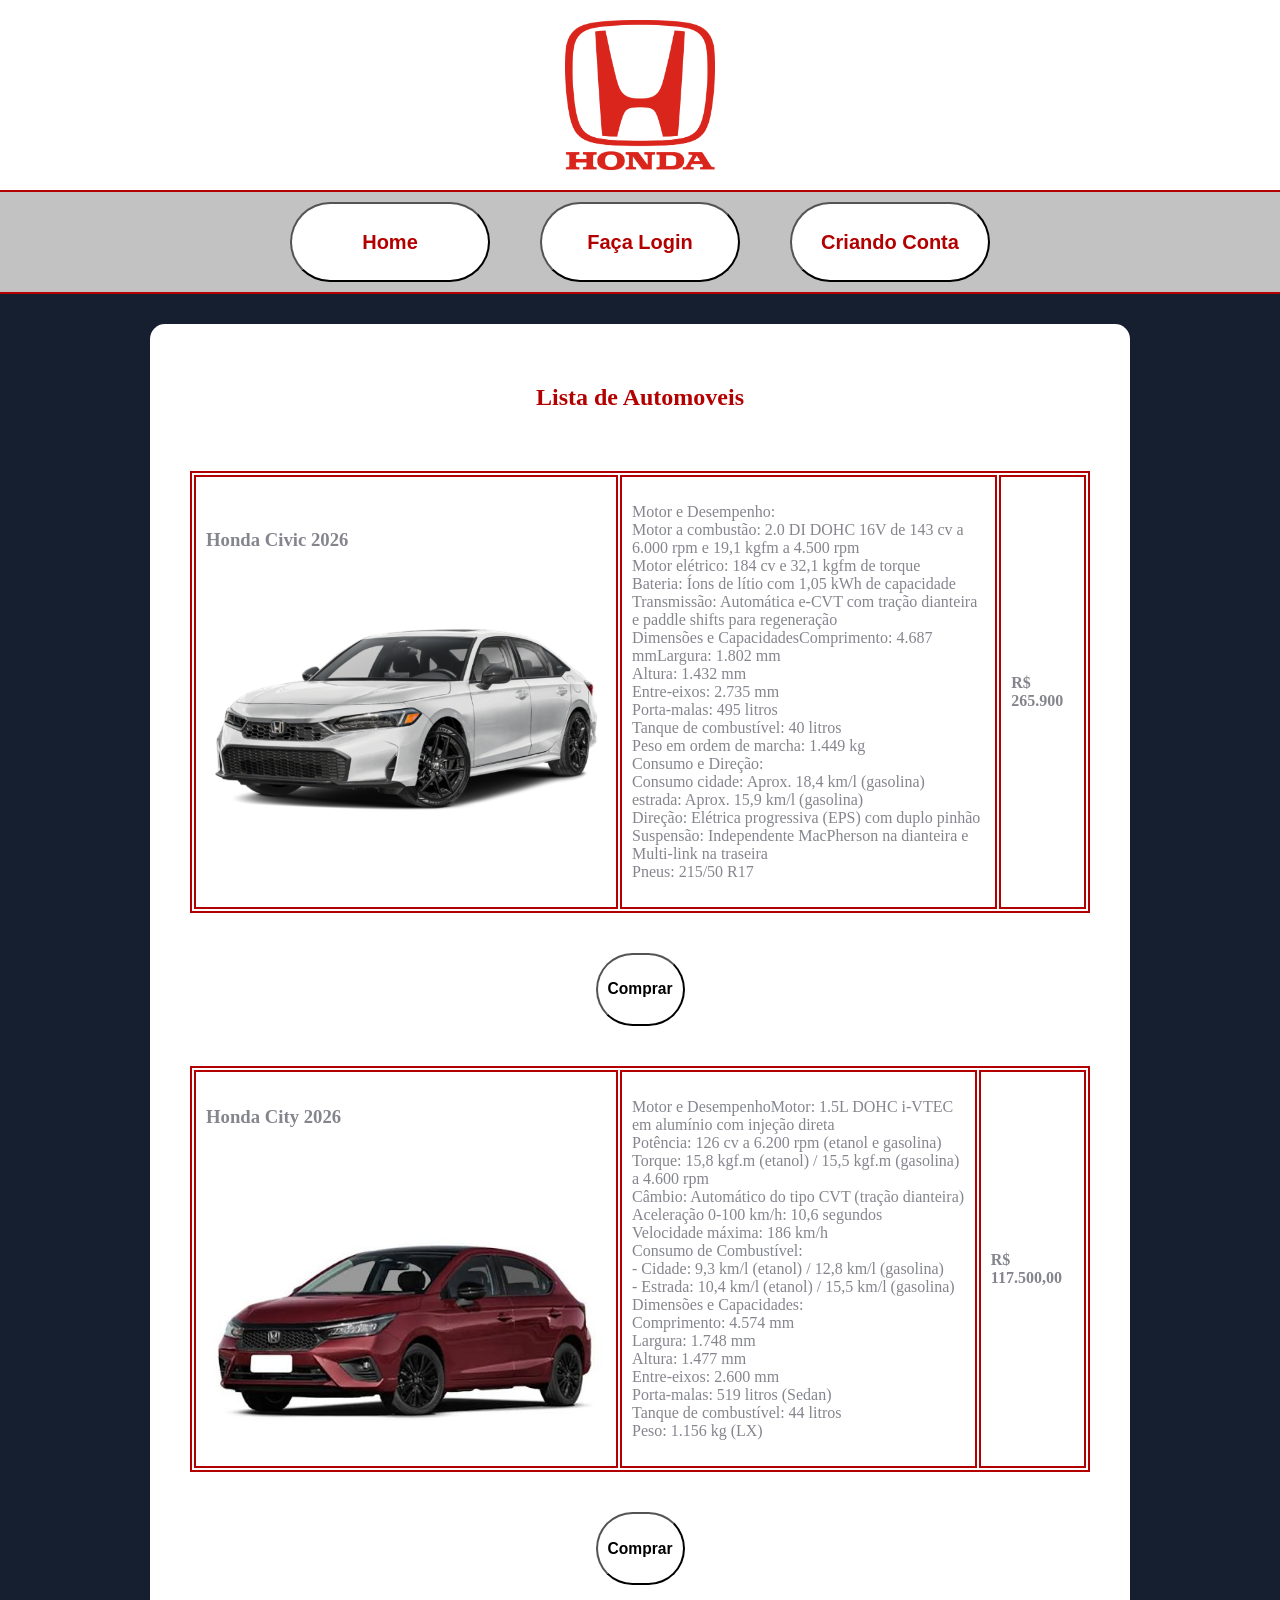
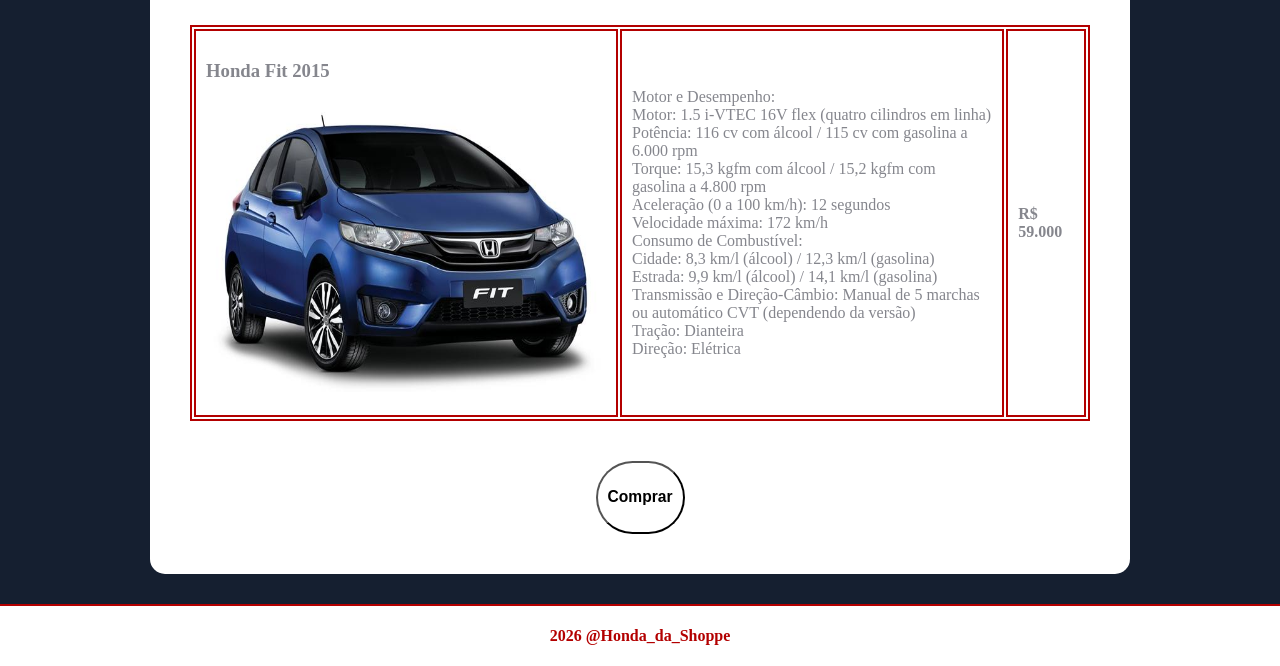
<file: index.html>
<!DOCTYPE html>
<html lang="PT-BR">

<head>
    <meta charset="UTF-8">
    <meta name="viewport" content="width=device-width, initial-scale=1.0">
    <title>Document</title>
    <link rel="stylesheet" href="index.css">
    <link rel="stylesheet" href="global.css">
</head>

<body>
    <header>
        <a class="logo" href="index.html">
            <img class="logoHonda" src="assets/Honda.svg.png" alt="Honda_Logo">
        </a>
        <h1>
            Automobilistica Honda
        </h1>
        <div class="divNav">
            <a class="navId" href="index.html">
                <button class="botaoNav">
                    <h2>Home</h2>
                </button>
            </a>
            <a class="navId" href="pages/login/login.html">
                <button class="botaoNav">
                    <h2>Faça Login</h2>
                </button>
            </a>
            <a class="navId" href="pages/cadastro/cadastro.html">
                <button class="botaoNav">
                    <h2>Criando Conta</h2>
                </button>
            </a>
        </div>
    </header>
    <main>
        <article>
            <h2>
                Lista de Automoveis
            </h2>
            <table>
                <tbody>
                    <tr>
                        <td>
                            <h3>
                                Honda Civic 2026
                            </h3>
                            <img class="carro" src="assets/cc_2026HOC071979786_01_640_WX.png" alt="Honda Civic 2026">
                        </td>
                        <td>
                            <p>
                                Motor e Desempenho: <br>
                                Motor a combustão: 2.0 DI DOHC 16V de 143 cv a 6.000 rpm e 19,1 kgfm a
                                4.500
                                rpm <br>
                                Motor elétrico: 184 cv e 32,1 kgfm de torque <br>
                                Bateria: Íons de lítio com 1,05 kWh de
                                capacidade <br>
                                Transmissão: Automática e-CVT com tração dianteira e paddle shifts para
                                regeneração <br>Dimensões e CapacidadesComprimento: 4.687 mmLargura: 1.802 mm
                                <br>Altura: 1.432
                                mm <br>Entre-eixos: 2.735 mm <br>Porta-malas: 495 litros <br>Tanque de combustível: 40
                                litros <br>Peso em
                                ordem de marcha: 1.449 kg <br>Consumo e Direção: <br>Consumo cidade: Aprox. 18,4 km/l
                                (gasolina) <br> estrada: Aprox. 15,9 km/l (gasolina) <br>Direção: Elétrica progressiva
                                (EPS) com duplo pinhão <br>Suspensão: Independente MacPherson na dianteira e Multi-link
                                na
                                traseira <br>Pneus: 215/50 R17
                            </p>
                        </td>
                        <td>
                            <p>
                            <h4>
                                R$ 265.900
                            </h4>
                            </p>
                        </td>
                    </tr>
                </tbody>
            </table>
            <a href="">
                <button>
                    <h3>
                        Comprar
                    </h3>
                </button>
            </a>
            <table>
                <tbody>
                    <tr>
                        <td>
                            <h3>
                                Honda City 2026
                            </h3>
                            <img class="carro" src="assets/images.jpg" alt="Honda City 2026">
                        </td>
                        <td>
                            <p>
                                Motor e DesempenhoMotor: 1.5L DOHC i-VTEC em alumínio com injeção direta <br>
                                Potência: 126 cv a 6.200 rpm (etanol e gasolina) <br>
                                Torque: 15,8 kgf.m (etanol) / 15,5 kgf.m (gasolina) a 4.600 rpm <br>
                                Câmbio: Automático do tipo CVT (tração dianteira) <br>
                                Aceleração 0-100 km/h: 10,6 segundos <br>
                                Velocidade máxima: 186 km/h <br>
                                Consumo de Combustível: <br> - Cidade: 9,3 km/l (etanol) / 12,8 km/l (gasolina) <br> -
                                Estrada:
                                10,4 km/l (etanol) / 15,5 km/l (gasolina) <br>
                                Dimensões e Capacidades: <br>
                                Comprimento: 4.574 mm <br>
                                Largura: 1.748 mm <br>
                                Altura: 1.477 mm <br>
                                Entre-eixos: 2.600 mm <br>
                                Porta-malas: 519 litros (Sedan) <br>
                                Tanque de combustível: 44 litros <br>
                                Peso: 1.156 kg (LX)
                            </p>
                        </td>
                        <td>
                            <p>
                            <h4>
                                R$ 117.500,00
                            </h4>
                            </p>
                        </td>
                    </tr>
                </tbody>
            </table>
            <a href="">
                <button>
                    <h3>
                        Comprar
                    </h3>
                </button>
            </a>
            <table>
                <tbody>
                    <tr>
                        <td>
                            <h3>
                                Honda Fit 2015
                            </h3>
                            <img class="carro" src="assets/20140408_160525_novo-honda-fit-2015.jpg"
                                alt="honda fit 2015">
                        </td>
                        <td>
                            <p>
                                Motor e Desempenho: <br>
                                Motor: 1.5 i-VTEC 16V flex (quatro cilindros em linha) <br>
                                Potência: 116 cv com álcool / 115 cv com gasolina a 6.000 rpm <br>
                                Torque: 15,3 kgfm com álcool / 15,2 kgfm com gasolina a 4.800 rpm <br>
                                Aceleração (0 a 100 km/h): 12 segundos <br>
                                Velocidade máxima: 172 km/h <br>
                                Consumo de Combustível: <br>
                                Cidade: 8,3 km/l (álcool) / 12,3 km/l (gasolina) <br>
                                Estrada: 9,9 km/l (álcool) / 14,1 km/l (gasolina) <br>
                                Transmissão e Direção-Câmbio: Manual de 5 marchas ou automático CVT (dependendo da
                                versão) <br>
                                Tração: Dianteira <br>
                                Direção: Elétrica
                            </p>
                        </td>
                        <td>
                            <p>
                            <h4>
                                R$ 59.000
                            </h4>
                            </p>
                        </td>
                    </tr>
                </tbody>
            </table>
            <a href="">
                <button>
                    <h3>
                        Comprar
                    </h3>
                </button>
            </a>
        </article>
    </main>
    <footer>
        <h4>
            2026 @Honda_da_Shoppe
        </h4>
    </footer>
</body>

</html>
</file>
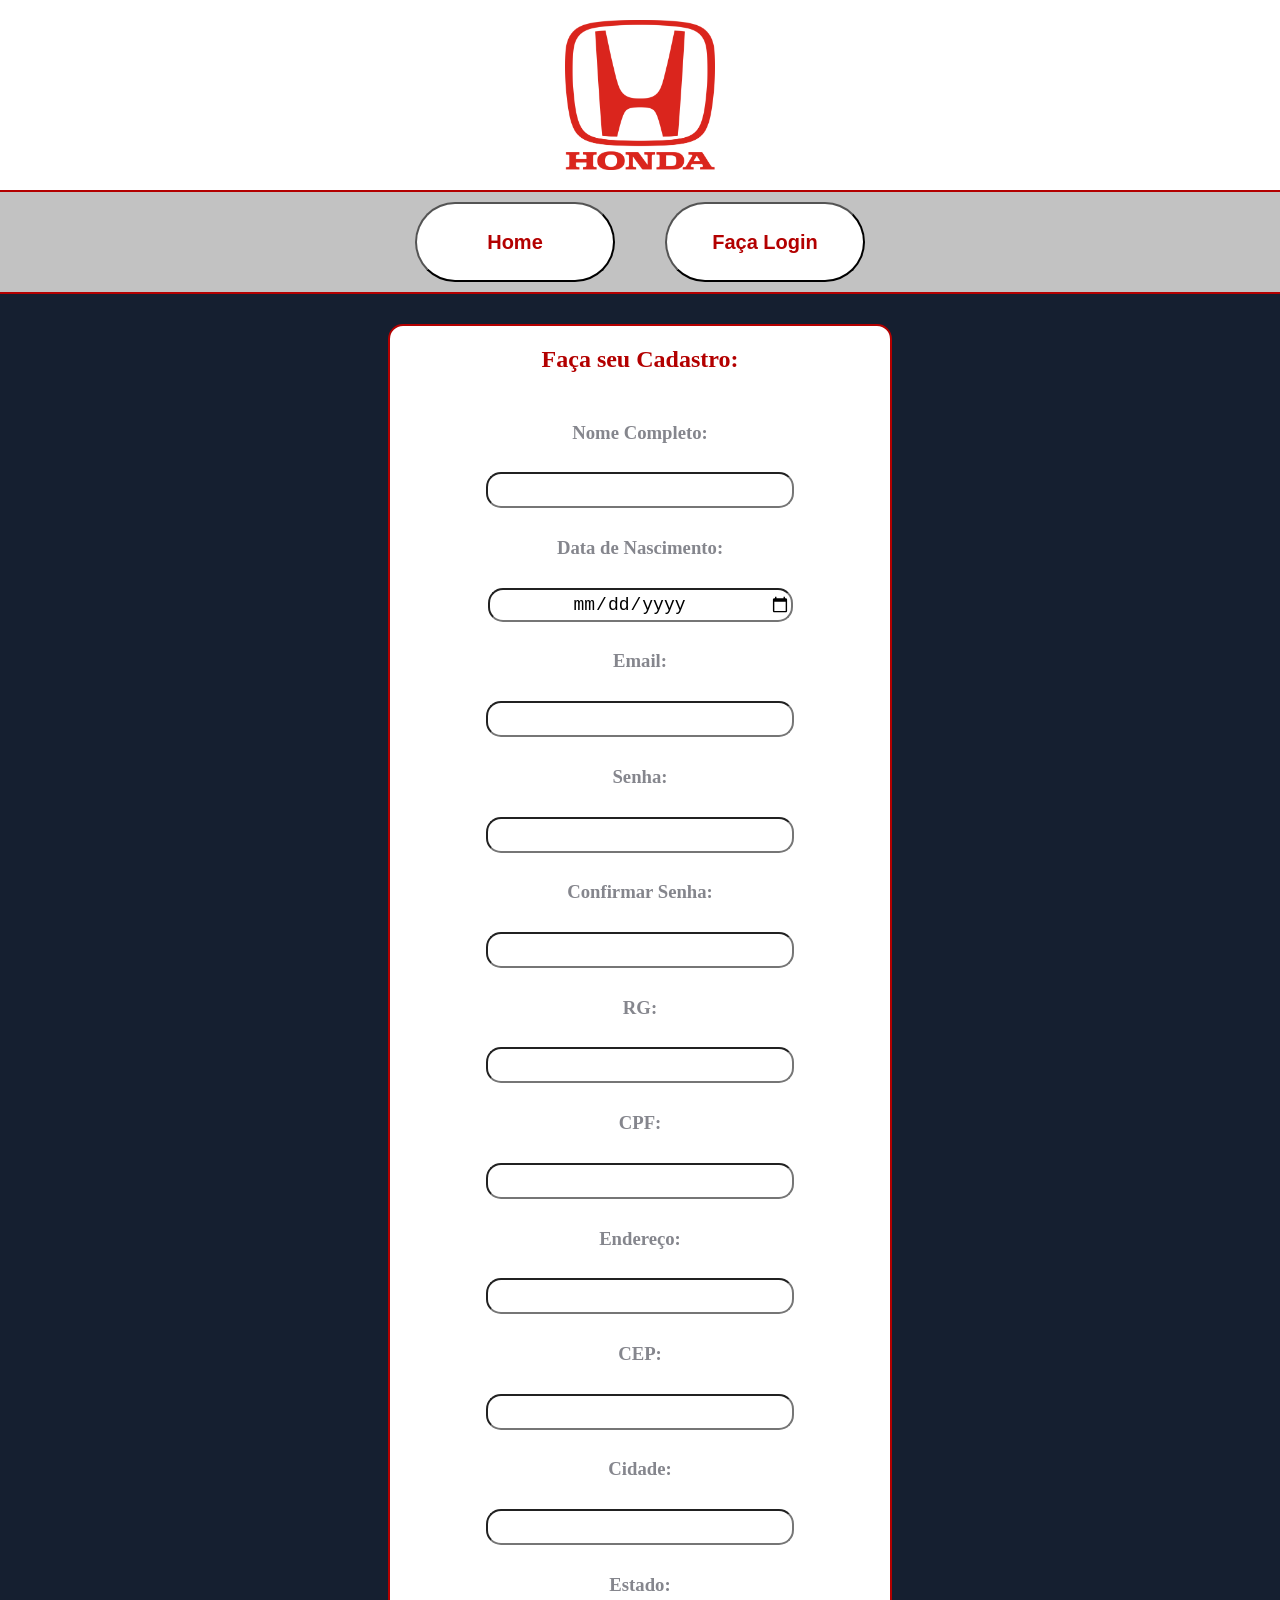
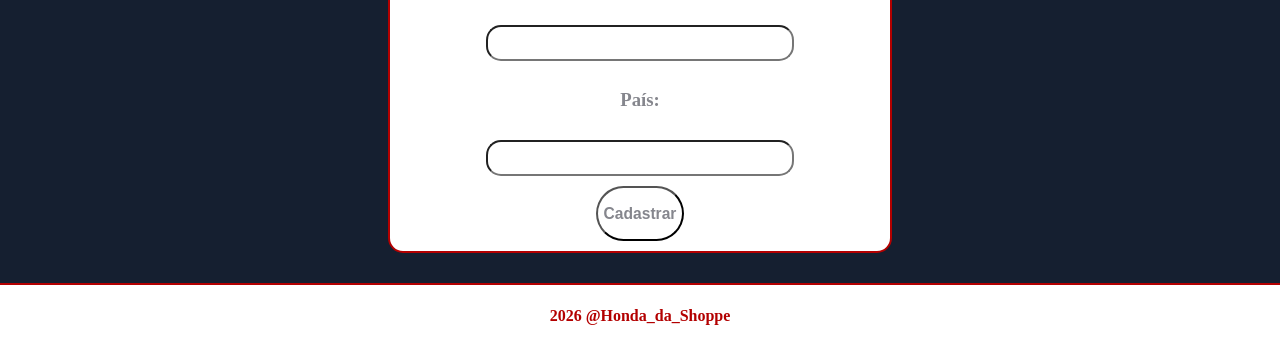
<file: pages/cadastro/cadastro.html>
<!DOCTYPE html>
<html lang="PT-BR">

<head>
    <meta charset="UTF-8">
    <meta name="viewport" content="width=device-width, initial-scale=1.0">
    <title>Document</title>
    <link rel="stylesheet" href="cadastro.css">
    <link rel="stylesheet" href="../../global.css">
</head>

<body>
    <header>
        <a class="logo" href="../../index.html">
            <img class="logoHonda" src="../../assets/Honda.svg.png" alt="Honda_Logo">
        </a>
        <h1>
            Automobilistica Honda
        </h1>
        <div class="divNav">
            <a class="navId" href="../../index.html">
                <button class="botaoNav"><h2>Home</h2></button>
            </a>
            <a class="navId" href="../login/login.html">
                <button class="botaoNav"><h2>Faça Login</h2></button>
            </a>
        </div>
    </header>
    <main>
        <form action="" onsubmit="alert('Cadastro Realizado')">
            <h2>
                Faça seu Cadastro:
            </h2>
            <h3>
                Nome Completo:
            </h3>
            <input type="text" required>
            <h3>
                Data de Nascimento:
            </h3>
            <input type="date" required>
            <h3>
                Email:
            </h3>
            <input type="email" name="" id="" required>
            <h3>
                Senha:
            </h3>
            <input type="password" name="" id="" required>
            <h3>
                Confirmar Senha:
            </h3>
            <input type="password" name="" id="" required>
            <h3>
                RG:
            </h3>
            <input type="number" name="" id="" required>
            <h3>
                CPF:
            </h3>
            <input type="number" name="" id="" required>
            <h3>
                Endereço:
            </h3>
            <input type="text" name="" id="" required>
            <h3>
                CEP:
            </h3>
            <input type="number" name="" id="" required>
            <h3>
                Cidade:
            </h3>
            <input type="text" name="" id="" required>
            <h3>
                Estado:
            </h3>
            <input type="text" name="" id="" required>
            <h3>
                País:
            </h3>
            <input type="text" name="" id="" required>
            <a class="cadastrar" href="../login/login.html">
                <Button>
                    <h3>
                        Cadastrar
                    </h3>
                </Button>
            </a>
        </form>
    </main>
    <footer>
        <h4>
            2026 @Honda_da_Shoppe
        </h4>
    </footer>
</body>

</html>
</file>
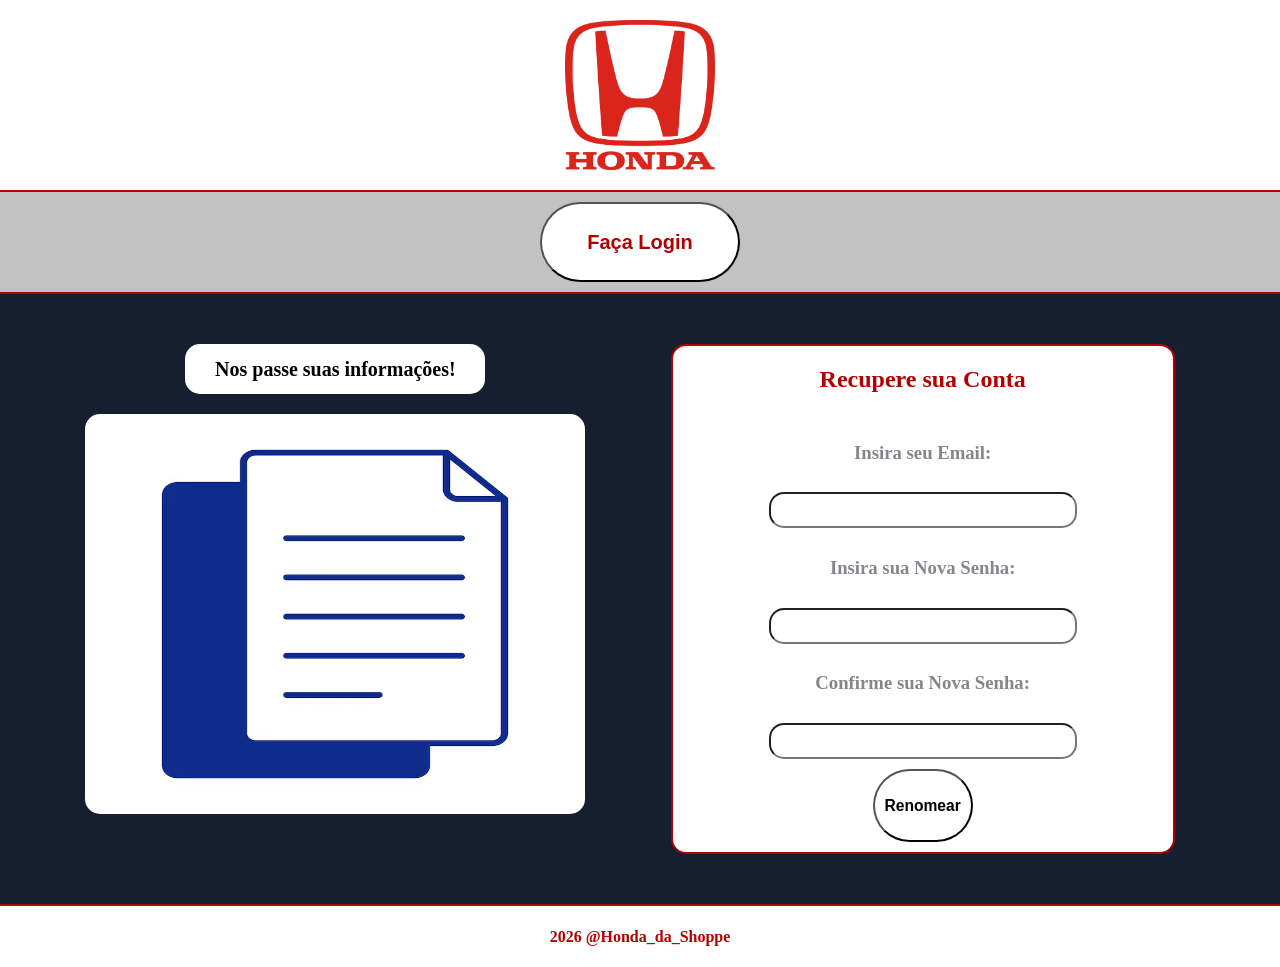
<file: pages/esqueciSenha/esqueciSenha.html>
<!DOCTYPE html>
<html lang="PT-BR">

<head>
    <meta charset="UTF-8">
    <meta name="viewport" content="width=device-width, initial-scale=1.0">
    <title>Document</title>
    <link rel="stylesheet" href="../../global.css">
    <link rel="stylesheet" href="esqueciSenha.css">
</head>

<body>
    <header>
        <a class="logo" href="../../index.html">
            <img class="logoHonda" src="../../assets/Honda.svg.png" alt="Honda_Logo">
        </a>
        <h1>
            Automobilistica Honda
        </h1>
        <div class="divNav">
            <a class="navId" href="../login/login.html">
                <button class="botaoNav">
                    <h2>Faça Login</h2>
                </button>
            </a>
        </div>
    </header>
    <main>
        <section class="ladinho">
            <img src="../../assets/arquivos-de-cor-azul_78370-6661.png" alt="Email" id="esqsenha">
            <h3 class="issoAi">
                Nos passe suas informações!
            </h3>
        </section>
        <section class="formulario">
            <form action="" onsubmit="alert('Senha Alterada')">
                <h2>Recupere sua Conta</h2>
                <h3>
                    Insira seu Email:
                </h3>
                <input type="email" name="" id="" required>
                <h3>
                    Insira sua Nova Senha:
                </h3>
                <input type="password" name="" id="" required>
                <h3>
                    Confirme sua Nova Senha:
                </h3>
                <input type="password" name="" id="" required>
                <a class="cadastrar" href="../login/login.html">
                    <button>
                        <h3>
                            Renomear
                        </h3>
                    </button>
                </a>
            </form>
        </section>
    </main>
    <footer>
        <h4>
            2026 @Honda_da_Shoppe
        </h4>
    </footer>
</body>

</html>
</file>
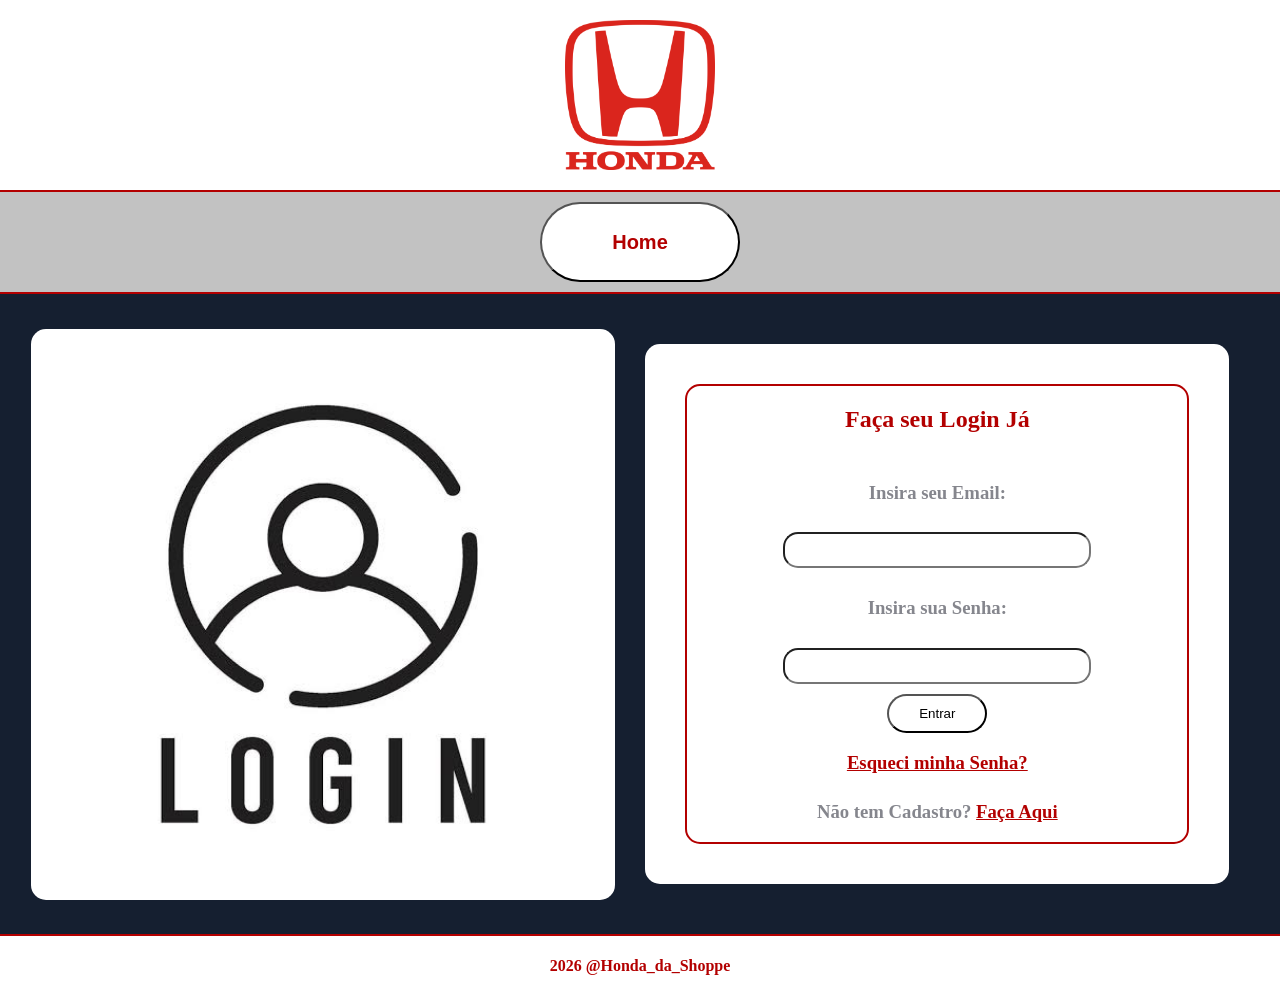
<file: pages/login/login.html>
<!DOCTYPE html>
<html lang="PT-BR">

<head>
    <meta charset="UTF-8">
    <meta name="viewport" content="width=device-width, initial-scale=1.0">
    <title>Document</title>
    <link rel="stylesheet" href="login.css">
    <link rel="stylesheet" href="../../global.css">
</head>

<body>
    <header>
        <a class="logo" href="../../index.html">
            <img src="../../assets/Honda.svg.png" alt="Honda_Logo" class="logoHonda">
        </a>
        <h1>
            Automobilistica Honda
        </h1>

        <div class="divNav">
            <a class="navId" href="../../index.html">
                <button class="botaoNav">
                    <h2>Home</h2>
                </button>
            </a>
        </div>
    </header>
    <main>
        <section class="ladinho">
            <img src="../../assets/images (1).jpg" alt="Login">
        </section>
        <section class="formulario">
            <article id="artLogin">
                <form action="" onsubmit="alert('Login Realizado')">
                    <h2>
                        Faça seu Login Já
                    </h2>
                    <h3>
                        Insira seu Email:
                    </h3>
                    <input type="email" required>
                    <h3>
                        Insira sua Senha:
                    </h3>
                    <input type="password" name="" id="" required>
                    <a class="cadastrar" href="../../index.html">
                        <button>
                            Entrar
                        </button>
                    </a>
                    <a class="navInt" href="../esqueciSenha/esqueciSenha.html">
                        <h3>
                            Esqueci minha Senha?
                        </h3>
                    </a>
                    <h3>
                        Não tem Cadastro? <a href="../cadastro/cadastro.html">Faça Aqui</a>
                    </h3>
                </form>
            </article>
        </section>
    </main>
    <footer>
        <h4>
            2026 @Honda_da_Shoppe
        </h4>
    </footer>
</body>

</html>
</file>
<file: index.css>
button {
    background-color: rgb(255, 255, 255);
    border-radius: 70px;
    padding: 10px;
    height: auto;
}

table {
    border: 2px solid #b30000;
    width: 900px;
}

td {
    border: 2px solid #b30000;
    padding: 10px;
    justify-content: center;
    
}

main {
    display: flex;
    justify-content: center;
    align-items: center;
    align-self: center;

}

.carro {
    width: 400px;
    height: 300px;
}
</file>
<file: global.css>
header {
    display: flex;
    background-color: white;
    border-bottom: 2px solid #b30000;
    color: #b30000;
    flex-wrap: nowrap;
    flex-direction: column;
    align-items: center;
    justify-content: center;
}


h1 {
    visibility: hidden;
    display: none;

}

.divNav {
    border-top: 2px solid #b30000;
    display: flex;
    flex-direction: row;
    background-color: rgb(194, 194, 194);
    width: 100%;
    height: 100px;
    gap: 50px;
    align-items: center;
    justify-content: center;



}

.botaoNav {
    background-color: rgb(255, 255, 255);
    border-radius: 70px;
    padding: 10px;
    height: auto;
    width: 200px;

}

.logo {
    display: flex;
    height: 190px;
    width: 170px;
    flex-direction: column;
    justify-content: center;
    align-items: center;
}

.logoHonda {
    height: 150px;
    width: 150px;
    display: flex;
    padding-top: 20px;
    padding-bottom: 20px;

}

body {
    display: flex;
    background-color: rgb(21, 31, 48);
    height: 100vh;
    flex-direction: column;
    justify-content: space-between;
    margin: 0;

}

footer {
    background-color: rgb(255, 255, 255);
    display: flex;
    color: #b30000;
    flex-direction: row;
    align-content: stretch;
    justify-content: center;
    align-items: flex-start;
    border-top: 2px solid #b30000;
}

main {
    background-color: rgb(21, 31, 48);
    display: flex;

    padding: 30px;
    gap: 10px;

}

a {
    color: #b30000;
}

h2 {
    color: #b30000;
}

article {
    display: flex;
    flex-direction: column;
    align-items: center;
    background-color: rgb(255, 255, 255);
    border-radius: 15px;
    padding: 40px;
    gap: 40px;
    color: #85868d;
}
button{
    cursor: pointer;
}
form{
    gap: 10px;
}
.cadastrar{
    padding-bottom: 10px;
}
</file>
<file: pages/cadastro/cadastro.css>
main {
    display: flex;
    justify-content: center;

}

form {
    background-color: white;
    display: flex;
    flex-direction: column;
    align-items: center;
    width: 500px;
    border: 2px solid #b30000;
    border-radius: 15px;
}

input {
    height: 30px;
    width: 300px;
    font-size: 18px;
    border-radius: 15px;
    text-align: center;
}

button {
    background-color: rgb(255, 255, 255);
    border-radius: 70px;
    height: auto;
}

.cadastrar {
    padding-bottom: 10px;
}

h3 {
    color: #85868d;
}
</file>
<file: pages/esqueciSenha/esqueciSenha.css>
main {
    display: flex;
    justify-content: space-evenly;
    align-items: flex-start;
}


form {
    background-color: white;
    display: flex;
    flex-direction: column;
    align-items: center;
    width: 500px;
    border: 2px solid #b30000;
    border-radius: 15px;
    color: #85868d;
}

input {
    height: 30px;
    width: 300px;
    font-size: 18px;
    border-radius: 15px;
    text-align: center;
}

button {
    background-color: rgb(255, 255, 255);
    border-radius: 70px;
    padding: 10px;
    height: auto;
}


.ladinho {
    display: flex;
    background-repeat: no-repeat;
    border-radius: 15px;
    flex-direction: column-reverse;
    flex-wrap: nowrap;
    justify-content: center;
    align-items: center;
}

.formulario {
    display: flex;
    border-radius: 7px;
    flex-direction: column;
    padding-top: 100px;
    flex-wrap: nowrap;
    align-items: center;
    padding: 20px;
}

#esqsenha {
    width: 500px;
    height: 400px;
    background-repeat: no-repeat;
    border-radius: 15px;

}

.issoAi {
    display: flex;
    background-color: white;
    width: 300px;
    height: 50px;
    align-items: center;
    justify-content: center;
    border-radius: 15px;
    font-size: 20px;
}
</file>
<file: pages/login/login.css>
main {
    background-color: rgb(21, 31, 48);
    display: flex;
    padding: 30px;
    gap: 10px;
    flex-wrap: nowrap;
    flex-direction: row;
    justify-content: space-evenly;
    align-items: center;
}


form {
    background-color: white;
    display: flex;
    flex-direction: column;
    align-items: center;
    width: 500px;
    border: 2px solid #b30000;
    border-radius: 15px;
}

input {
    height: 30px;
    width: 300px;
    font-size: 18px;
    border-radius: 15px;
    text-align: center;
}

button {
    background-color: rgb(255, 255, 255);
    border-radius: 70px;
    padding: 10px;
    width: 100px;
    height: auto;
}


.ladinho {
    display: flex;
    background-repeat: no-repeat;
    border-radius: 15px;
    flex-direction: column-reverse;
    flex-wrap: nowrap;
    justify-content: center;
    align-items: center;
}

.formulario {
    display: flex;
    border-radius: 7px;
    flex-direction: column;
    padding-top: 100px;
    flex-wrap: nowrap;
    align-items: center;
    padding: 20px;
}

#esqsenha {
    width: 500px;
    height: 400px;
    background-repeat: no-repeat;
    border-radius: 15px;

}

.issoAi {
    display: flex;
    background-color: white;
    width: 300px;
    height: 50px;
    align-items: center;
    justify-content: center;
    border-radius: 15px;
    font-size: 20px;
}

#artLogin {
    display: flex;
    flex-direction: column;
    align-items: center;
    background-color: rgb(255, 255, 255);
    border-radius: 15px;
    color: #85868d;
    gap: 0px;
}

img {
    border-radius: 15px;
    width: 584px;
    height: 571px;
}

.navInt {
    display: flex;
    height: 20px;
    width: 190px;
    flex-direction: column;
    justify-content: center;
    align-items: center;
}
</file>
